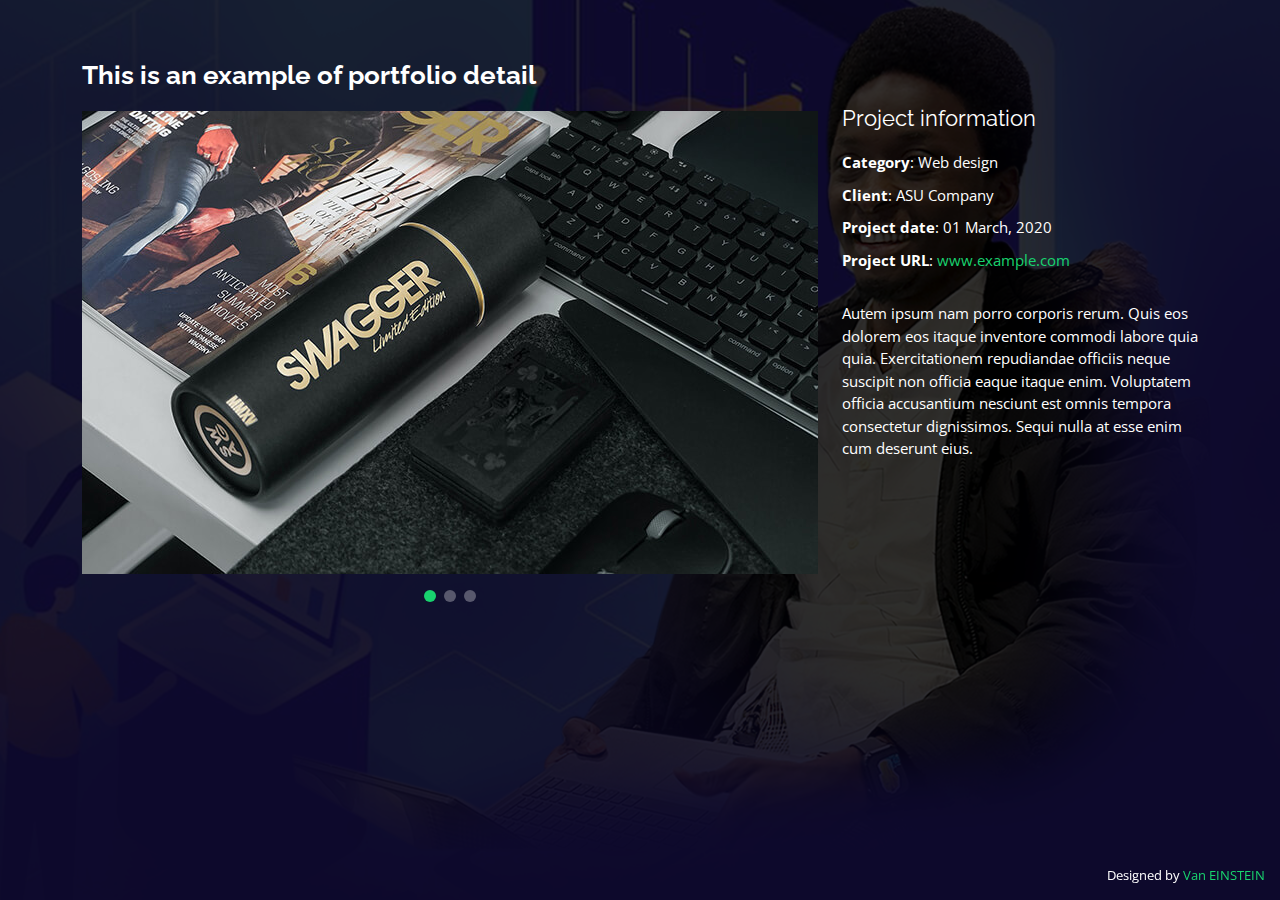
<file: portfolio-details.html>
<!DOCTYPE html>
<html lang="en">

<head>
  <meta charset="utf-8">
  <meta content="width=device-width, initial-scale=1.0" name="viewport">

  <title>Portfolio NDILI V E</title>
  <meta content="" name="description">
  <meta content="" name="keywords">

  <!-- Favicons -->

  <link href="assets/img/apple-touch-icon.png" rel="apple-touch-icon">

  <!-- Google Fonts -->
  <link href="https://fonts.googleapis.com/css?family=Open+Sans:300,300i,400,400i,600,600i,700,700i|Raleway:300,300i,400,400i,500,500i,600,600i,700,700i|Poppins:300,300i,400,400i,500,500i,600,600i,700,700i" rel="stylesheet">

  <!-- Vendor CSS Files -->
  <link href="assets/vendor/bootstrap/css/bootstrap.min.css" rel="stylesheet">
  <link href="assets/vendor/bootstrap-icons/bootstrap-icons.css" rel="stylesheet">
  <link href="assets/vendor/boxicons/css/boxicons.min.css" rel="stylesheet">
  <link href="assets/vendor/glightbox/css/glightbox.min.css" rel="stylesheet">
  <link href="assets/vendor/remixicon/remixicon.css" rel="stylesheet">
  <link href="assets/vendor/swiper/swiper-bundle.min.css" rel="stylesheet">

  <!-- Template Main CSS File -->
  <link href="assets/css/style.css" rel="stylesheet">

  <!-- =======================================================
  * Template Name: Personal - v4.10.0
  * Template URL: https://bootstrapmade.com/personal-free-resume-bootstrap-template/
  * Author: BootstrapMade.com
  * License: https://bootstrapmade.com/license/
  ======================================================== -->
</head>

<body>

  <main id="main">

    <!-- ======= Portfolio Details ======= -->
    <div id="portfolio-details" class="portfolio-details">
      <div class="container">

        <div class="row">

          <div class="col-lg-8">
            <h2 class="portfolio-title">This is an example of portfolio detail</h2>

            <div class="portfolio-details-slider swiper">
              <div class="swiper-wrapper align-items-center">

                <div class="swiper-slide">
                  <img src="assets/img/portfolio/portfolio-details-1.jpg" alt="">
                </div>

                <div class="swiper-slide">
                  <img src="assets/img/portfolio/portfolio-details-2.jpg" alt="">
                </div>

                <div class="swiper-slide">
                  <img src="assets/img/portfolio/portfolio-details-3.jpg" alt="">
                </div>

              </div>
              <div class="swiper-pagination"></div>
            </div>

          </div>

          <div class="col-lg-4 portfolio-info">
            <h3>Project information</h3>
            <ul>
              <li><strong>Category</strong>: Web design</li>
              <li><strong>Client</strong>: ASU Company</li>
              <li><strong>Project date</strong>: 01 March, 2020</li>
              <li><strong>Project URL</strong>: <a href="#">www.example.com</a></li>
            </ul>

            <p>
              Autem ipsum nam porro corporis rerum. Quis eos dolorem eos itaque inventore commodi labore quia quia. Exercitationem repudiandae officiis neque suscipit non officia eaque itaque enim. Voluptatem officia accusantium nesciunt est omnis tempora consectetur dignissimos. Sequi nulla at esse enim cum deserunt eius.
            </p>
          </div>

        </div>

      </div>
    </div><!-- End Portfolio Details -->

  </main><!-- End #main -->

  <div class="credits">
    <!-- All the links in the footer should remain intact. -->
    <!-- You can delete the links only if you purchased the pro version. -->
    <!-- Licensing information: https://bootstrapmade.com/license/ -->
    <!-- Purchase the pro version with working PHP/AJAX contact form: https://bootstrapmade.com/personal-free-resume-bootstrap-template/ -->
    Designed by <a href="https://bootstrapmade.com/">Van EINSTEIN</a>
  </div>

  <!-- Vendor JS Files -->
  <script src="assets/vendor/purecounter/purecounter_vanilla.js"></script>
  <script src="assets/vendor/bootstrap/js/bootstrap.bundle.min.js"></script>
  <script src="assets/vendor/glightbox/js/glightbox.min.js"></script>
  <script src="assets/vendor/isotope-layout/isotope.pkgd.min.js"></script>
  <script src="assets/vendor/swiper/swiper-bundle.min.js"></script>
  <script src="assets/vendor/waypoints/noframework.waypoints.js"></script>
  <script src="assets/vendor/php-email-form/validate.js"></script>

  <!-- Template Main JS File -->
  <script src="assets/js/main.js"></script>

</body>

</html>
</file>
<file: assets/css/style.css>
/**
* Template Name: Personal - v4.10.0
* Template URL: https://bootstrapmade.com/personal-free-resume-bootstrap-template/
* Author: BootstrapMade.com
* License: https://bootstrapmade.com/license/
*/

/*--------------------------------------------------------------
# General
--------------------------------------------------------------*/
body {
  font-family: "Open Sans", sans-serif;
  background-color: #040404;
  color: #fff;
  position: relative;
  background: transparent;
}

body::before {
  content: "";
  position: fixed;
  background: #040404 url("../img/retouche Portfolio.png") top right no-repeat;
  background-size: cover;
  left: 0;
  right: 0;
  top: 0;
  height: 100vh;
  z-index: -1;
}

@media (min-width: 1024px) {
  body::before {
    background-attachment: fixed;
  }
}

a {
  color: #18d26e;
  text-decoration: none;
}

a:hover {
  color: #35e888;
  text-decoration: none;
}

h1,
h2,
h3,
h4,
h5,
h6 {
  font-family: "Raleway", sans-serif;
}

/*--------------------------------------------------------------
# Header
--------------------------------------------------------------*/
#header {
  transition: ease-in-out 0.3s;
  position: relative;
  height: 100vh;
  display: flex;
  align-items: center;
  z-index: 997;
  overflow-y: auto;
}

#header * {
  transition: ease-in-out 0.3s;
}

#header h1 {
  font-size: 48px;
  margin: 0;
  padding: 0;
  line-height: 1;
  font-weight: 700;
  font-family: "Poppins", sans-serif;
}

#header h1 a,
#header h1 a:hover {
  color: #fff;
  line-height: 1;
  display: inline-block;
}

#header h2 {
  font-size: 24px;
  margin-top: 20px;
  color: rgba(255, 255, 255, 0.8);
}

#header h2 span {
  color: #fff;
  border-bottom: 2px solid #18d26e;
  padding-bottom: 6px;
}

#header img {
  padding: 0;
  margin: 0;
}

#header .social-links {
  margin-top: 40px;
  display: flex;
}

#header .social-links a {
  font-size: 16px;
  display: flex;
  justify-content: center;
  align-items: center;
  background: rgba(255, 255, 255, 0.1);
  color: #fff;
  line-height: 1;
  margin-right: 8px;
  border-radius: 50%;
  width: 40px;
  height: 40px;
}

#header .social-links a:hover {
  background: #18d26e;
}

@media (max-width: 992px) {
  #header h1 {
    font-size: 36px;
  }

  #header h2 {
    font-size: 20px;
    line-height: 30px;
  }

  #header .social-links {
    margin-top: 15px;
  }

  #header .container {
    display: flex;
    flex-direction: column;
    align-items: center;
  }
}

/* Header Top */
#header.header-top {
  height: 80px;
  position: fixed;
  left: 0;
  top: 0;
  right: 0;
  background: rgba(0, 0, 0, 0.9);
}

#header.header-top .social-links,
#header.header-top h2 {
  display: none;
}

#header.header-top h1 {
  margin-right: auto;
  font-size: 36px;
}

#header.header-top .container {
  display: flex;
  align-items: center;
}

#header.header-top .navbar {
  margin: 0;
}

@media (max-width: 768px) {
  #header.header-top {
    height: 60px;
  }

  #header.header-top h1 {
    font-size: 26px;
  }
}

/*--------------------------------------------------------------
# Navigation Menu
--------------------------------------------------------------*/
/**
* Desktop Navigation 
*/
.navbar {
  padding: 0;
  margin-top: 35px;
}

.navbar ul {
  margin: 0;
  padding: 0;
  display: flex;
  list-style: none;
  align-items: center;
}

.navbar li {
  position: relative;
}

.navbar li+li {
  margin-left: 30px;
}

.navbar a,
.navbar a:focus {
  display: flex;
  align-items: center;
  justify-content: space-between;
  padding: 0;
  font-family: "Poppins", sans-serif;
  font-size: 16px;
  font-weight: 400;
  color: rgba(255, 255, 255, 0.7);
  white-space: nowrap;
  transition: 0.3s;
}

.navbar a i,
.navbar a:focus i {
  font-size: 12px;
  line-height: 0;
  margin-left: 5px;
}

.navbar a:before {
  content: "";
  position: absolute;
  width: 0;
  height: 2px;
  bottom: -4px;
  left: 0;
  background-color: #18d26e;
  visibility: hidden;
  width: 0px;
  transition: all 0.3s ease-in-out 0s;
}

.navbar a:hover:before,
.navbar li:hover>a:before,
.navbar .active:before {
  visibility: visible;
  width: 25px;
}

.navbar a:hover,
.navbar .active,
.navbar .active:focus,
.navbar li:hover>a {
  color: #fff;
}

/**
* Mobile Navigation 
*/
.mobile-nav-toggle {
  color: #fff;
  font-size: 28px;
  cursor: pointer;
  display: none;
  line-height: 0;
  transition: 0.5s;
  position: fixed;
  right: 15px;
  top: 15px;
}

@media (max-width: 991px) {
  .mobile-nav-toggle {
    display: block;
  }

  .navbar ul {
    display: none;
  }
}

.navbar-mobile {
  position: fixed;
  overflow: hidden;
  top: 0;
  right: 0;
  left: 0;
  bottom: 0;
  background: rgba(0, 0, 0, 0.9);
  transition: 0.3s;
  z-index: 999;
  margin-top: 0;
}

.navbar-mobile .mobile-nav-toggle {
  position: absolute;
  top: 15px;
  right: 15px;
}

.navbar-mobile ul {
  display: block;
  position: absolute;
  top: 55px;
  right: 15px;
  bottom: 45px;
  left: 15px;
  padding: 10px 0;
  overflow-y: auto;
  transition: 0.3s;
  border: 2px solid rgba(255, 255, 255, 0.2);
}

.navbar-mobile li {
  padding: 12px 20px;
}

.navbar-mobile li+li {
  margin: 0;
}

.navbar-mobile a,
.navbar-mobile a:focus {
  font-size: 16px;
  position: relative;
}

/*--------------------------------------------------------------
# Sections General
--------------------------------------------------------------*/
section {
  overflow: hidden;
  position: absolute;
  width: 100%;
  top: 140px;
  bottom: 100%;
  opacity: 0;
  transition: ease-in-out 0.4s;
  z-index: 2;
}

section.section-show {
  top: 100px;
  bottom: auto;
  opacity: 1;
  padding-bottom: 45px;
}

section .container {
  background: rgba(0, 0, 0, 0.9);
  padding: 30px;
}

@media (max-width: 768px) {
  section {
    top: 120px;
  }

  section.section-show {
    top: 80px;
  }
}

.section-title h2 {
  font-size: 14px;
  font-weight: 500;
  padding: 0;
  line-height: 1px;
  margin: 0 0 20px 0;
  letter-spacing: 2px;
  text-transform: uppercase;
  color: #aaaaaa;
  font-family: "Poppins", sans-serif;
}

.section-title h2::after {
  content: "";
  width: 120px;
  height: 1px;
  display: inline-block;
  background: #4ceb95;
  margin: 4px 10px;
}

.section-title p {
  margin: 0;
  margin: -15px 0 15px 0;
  font-size: 36px;
  font-weight: 700;
  text-transform: uppercase;
  font-family: "Poppins", sans-serif;
  color: #fff;
}

/*--------------------------------------------------------------
# About
--------------------------------------------------------------*/
.about-me .content h3 {
  font-weight: 700;
  font-size: 26px;
  color: #18d26e;
}

.about-me .content ul {
  list-style: none;
  padding: 0;
}

.about-me .content ul li {
  margin-bottom: 20px;
  display: flex;
  align-items: center;
}

.about-me .content ul strong {
  margin-right: 10px;
}

.about-me .content ul i {
  font-size: 16px;
  margin-right: 5px;
  color: #18d26e;
  line-height: 0;
}

.about-me .content p:last-child {
  margin-bottom: 0;
}

/*--------------------------------------------------------------
# Counts
--------------------------------------------------------------*/
.counts {
  padding: 70px 0 60px;
}

.counts .count-box {
  padding: 30px 30px 25px 30px;
  width: 100%;
  position: relative;
  text-align: center;
  background: rgba(255, 255, 255, 0.08);
}

.counts .count-box i {
  position: absolute;
  top: -25px;
  left: 50%;
  transform: translateX(-50%);
  font-size: 24px;
  background: rgba(255, 255, 255, 0.1);
  padding: 12px;
  color: #18d26e;
  border-radius: 50px;
  line-height: 0;
}

.counts .count-box span {
  font-size: 36px;
  display: block;
  font-weight: 600;
  color: #fff;
}

.counts .count-box p {
  padding: 0;
  margin: 0;
  font-family: "Raleway", sans-serif;
  font-size: 14px;
}

/*--------------------------------------------------------------
# Skills
--------------------------------------------------------------*/
.skills .progress {
  height: 60px;
  display: block;
  background: none;
  border-radius: 0;
}

.skills .progress .skill {
  padding: 10px 0;
  margin: 0;
  text-transform: uppercase;
  display: block;
  font-weight: 600;
  font-family: "Poppins", sans-serif;
  color: #fff;
}

.skills .progress .skill .val {
  float: right;
  font-style: normal;
}

.skills .progress-bar-wrap {
  background: rgba(255, 255, 255, 0.2);
}

.skills .progress-bar {
  width: 1px;
  height: 10px;
  transition: 0.9s;
  background-color: #18d26e;
}

/*--------------------------------------------------------------
# Interests
--------------------------------------------------------------*/
.interests .icon-box {
  display: flex;
  align-items: center;
  padding: 20px;
  background: rgba(255, 255, 255, 0.08);
  transition: ease-in-out 0.3s;
}

.interests .icon-box i {
  font-size: 32px;
  padding-right: 10px;
  line-height: 1;
}

.interests .icon-box h3 {
  font-weight: 700;
  margin: 0;
  padding: 0;
  line-height: 1;
  font-size: 16px;
  color: #fff;
}

.interests .icon-box:hover {
  background: rgba(255, 255, 255, 0.12);
}

/*--------------------------------------------------------------
# Testimonials
--------------------------------------------------------------*/
.testimonials .testimonials-carousel,
.testimonials .testimonials-slider {
  overflow: hidden;
}

.testimonials .testimonial-item {
  box-sizing: content-box;
  min-height: 320px;
}

.testimonials .testimonial-item .testimonial-img {
  width: 90px;
  border-radius: 50%;
  margin: -40px 0 0 40px;
  position: relative;
  z-index: 2;
  border: 6px solid rgba(255, 255, 255, 0.12);
}

.testimonials .testimonial-item h3 {
  font-size: 18px;
  font-weight: bold;
  margin: 10px 0 5px 45px;
  color: #fff;
}

.testimonials .testimonial-item h4 {
  font-size: 14px;
  color: #999;
  margin: 0 0 0 45px;
}

.testimonials .testimonial-item .quote-icon-left,
.testimonials .testimonial-item .quote-icon-right {
  color: rgba(255, 255, 255, 0.25);
  font-size: 26px;
}

.testimonials .testimonial-item .quote-icon-left {
  display: inline-block;
  left: -5px;
  position: relative;
}

.testimonials .testimonial-item .quote-icon-right {
  display: inline-block;
  right: -5px;
  position: relative;
  top: 10px;
}

.testimonials .testimonial-item p {
  font-style: italic;
  margin: 0 15px 0 15px;
  padding: 20px 20px 60px 20px;
  background: rgba(255, 255, 255, 0.1);
  position: relative;
  border-radius: 6px;
  position: relative;
  z-index: 1;
}

.testimonials .swiper-pagination {
  margin-top: 20px;
  position: relative;
}

.testimonials .swiper-pagination .swiper-pagination-bullet {
  width: 12px;
  height: 12px;
  opacity: 1;
  background-color: rgba(255, 255, 255, 0.3);
}

.testimonials .swiper-pagination .swiper-pagination-bullet-active {
  background-color: #18d26e;
}

/*--------------------------------------------------------------
# Resume
--------------------------------------------------------------*/
.resume .resume-title {
  font-size: 26px;
  font-weight: 700;
  margin-top: 20px;
  margin-bottom: 20px;
  color: #fff;
}

.resume .resume-item {
  padding: 0 0 20px 20px;
  margin-top: -2px;
  border-left: 2px solid rgba(255, 255, 255, 0.2);
  position: relative;
}

.resume .resume-item h4 {
  line-height: 18px;
  font-size: 18px;
  font-weight: 600;
  text-transform: uppercase;
  font-family: "Poppins", sans-serif;
  color: #18d26e;
  margin-bottom: 10px;
}

.resume .resume-item h5 {
  font-size: 16px;
  background: rgba(255, 255, 255, 0.15);
  padding: 5px 15px;
  display: inline-block;
  font-weight: 600;
  margin-bottom: 10px;
}

.resume .resume-item ul {
  padding-left: 20px;
}

.resume .resume-item ul li {
  padding-bottom: 10px;
}

.resume .resume-item:last-child {
  padding-bottom: 0;
}

.resume .resume-item::before {
  content: "";
  position: absolute;
  width: 16px;
  height: 16px;
  border-radius: 50px;
  left: -9px;
  top: 0;
  background: #18d26e;
  border: 2px solid #18d26e;
}

/*--------------------------------------------------------------
# Services
--------------------------------------------------------------*/
.services .icon-box {
  text-align: center;
  background: rgba(204, 204, 204, 0.1);
  padding: 80px 20px;
  transition: all ease-in-out 0.3s;
}

.services .icon-box .icon {
  margin: 0 auto;
  width: 64px;
  height: 64px;
  background: #18d26e;
  border-radius: 5px;
  transition: all 0.3s ease-out 0s;
  display: flex;
  align-items: center;
  justify-content: center;
  margin-bottom: 20px;
  transform-style: preserve-3d;
}

.services .icon-box .icon i {
  color: #fff;
  font-size: 28px;
}

.services .icon-box .icon::before {
  position: absolute;
  content: "";
  left: -8px;
  top: -8px;
  height: 100%;
  width: 100%;
  background: rgba(255, 255, 255, 0.15);
  border-radius: 5px;
  transition: all 0.3s ease-out 0s;
  transform: translateZ(-1px);
}

.services .icon-box h4 {
  font-weight: 700;
  margin-bottom: 15px;
  font-size: 24px;
}

.services .icon-box h4 a {
  color: #fff;
}

.services .icon-box p {
  line-height: 24px;
  font-size: 14px;
  margin-bottom: 0;
}

.services .icon-box:hover {
  background: #18d26e;
  border-color: #18d26e;
}

.services .icon-box:hover .icon {
  background: #fff;
}

.services .icon-box:hover .icon i {
  color: #18d26e;
}

.services .icon-box:hover .icon::before {
  background: #35e888;
}

.services .icon-box:hover h4 a,
.services .icon-box:hover p {
  color: #fff;
}

/*--------------------------------------------------------------
# Portfolio
--------------------------------------------------------------*/
.portfolio .portfolio-item {
  margin-bottom: 30px;
}

.portfolio #portfolio-flters {
  padding: 0;
  margin: 0 auto 15px auto;
  list-style: none;
  text-align: center;
  border-radius: 50px;
  padding: 2px 15px;
}

.portfolio #portfolio-flters li {
  cursor: pointer;
  display: inline-block;
  padding: 8px 16px 10px 16px;
  font-size: 14px;
  font-weight: 600;
  line-height: 1;
  text-transform: uppercase;
  color: #fff;
  background: rgba(255, 255, 255, 0.1);
  margin: 0 3px 10px 3px;
  transition: all 0.3s ease-in-out;
  border-radius: 4px;
}

.portfolio #portfolio-flters li:hover,
.portfolio #portfolio-flters li.filter-active {
  background: #18d26e;
}

.portfolio #portfolio-flters li:last-child {
  margin-right: 0;
}

.portfolio .portfolio-wrap {
  transition: 0.3s;
  position: relative;
  overflow: hidden;
  z-index: 1;
  background: rgba(0, 0, 0, 0.6);
}

.portfolio .portfolio-wrap::before {
  content: "";
  background: rgba(0, 0, 0, 0.6);
  position: absolute;
  left: 30px;
  right: 30px;
  top: 30px;
  bottom: 30px;
  transition: all ease-in-out 0.3s;
  z-index: 2;
  opacity: 0;
}

.portfolio .portfolio-wrap .portfolio-info {
  opacity: 0;
  position: absolute;
  top: 0;
  left: 0;
  right: 0;
  bottom: 0;
  text-align: center;
  z-index: 3;
  transition: all ease-in-out 0.3s;
  display: flex;
  flex-direction: column;
  justify-content: center;
  align-items: center;
}

.portfolio .portfolio-wrap .portfolio-info::before {
  display: block;
  content: "";
  width: 48px;
  height: 48px;
  position: absolute;
  top: 35px;
  left: 35px;
  border-top: 3px solid #fff;
  border-left: 3px solid #fff;
  transition: all 0.5s ease 0s;
  z-index: 9994;
}

.portfolio .portfolio-wrap .portfolio-info::after {
  display: block;
  content: "";
  width: 48px;
  height: 48px;
  position: absolute;
  bottom: 35px;
  right: 35px;
  border-bottom: 3px solid #fff;
  border-right: 3px solid #fff;
  transition: all 0.5s ease 0s;
  z-index: 9994;
}

.portfolio .portfolio-wrap .portfolio-info h4 {
  font-size: 20px;
  color: #fff;
  font-weight: 600;
}

.portfolio .portfolio-wrap .portfolio-info p {
  color: #ffffff;
  font-size: 14px;
  text-transform: uppercase;
  padding: 0;
  margin: 0;
}

.portfolio .portfolio-wrap .portfolio-links {
  text-align: center;
  z-index: 4;
}

.portfolio .portfolio-wrap .portfolio-links a {
  color: #fff;
  margin: 0 2px;
  font-size: 28px;
  display: inline-block;
  transition: 0.3s;
}

.portfolio .portfolio-wrap .portfolio-links a:hover {
  color: #63eda3;
}

.portfolio .portfolio-wrap:hover::before {
  top: 0;
  left: 0;
  right: 0;
  bottom: 0;
  opacity: 1;
}

.portfolio .portfolio-wrap:hover .portfolio-info {
  opacity: 1;
}

.portfolio .portfolio-wrap:hover .portfolio-info::before {
  top: 15px;
  left: 15px;
}

.portfolio .portfolio-wrap:hover .portfolio-info::after {
  bottom: 15px;
  right: 15px;
}

/*--------------------------------------------------------------
# Portfolio Details
--------------------------------------------------------------*/
.portfolio-details {
  padding-top: 40px;
  background: rgba(0, 0, 0, 0.8);
  position: fixed;
  left: 0;
  right: 0;
  top: 0;
  bottom: 0;
  overflow-y: auto;
}

.portfolio-details .container {
  padding-top: 20px;
  padding-bottom: 40px;
}

.portfolio-details .portfolio-title {
  font-size: 26px;
  font-weight: 700;
  margin-bottom: 20px;
}

.portfolio-details .portfolio-info {
  padding-top: 45px;
}

.portfolio-details .portfolio-info h3 {
  font-size: 22px;
  font-weight: 400;
  margin-bottom: 20px;
}

.portfolio-details .portfolio-info ul {
  list-style: none;
  padding: 0;
  font-size: 15px;
}

.portfolio-details .portfolio-info ul li+li {
  margin-top: 10px;
}

.portfolio-details .portfolio-info p {
  font-size: 15px;
  padding: 15px 0 0 0;
}

@media (max-width: 992px) {
  .portfolio-details .portfolio-info {
    padding-top: 20px;
  }
}

.portfolio-details .swiper-pagination {
  margin-top: 20px;
  position: relative;
}

.portfolio-details .swiper-pagination .swiper-pagination-bullet {
  width: 12px;
  height: 12px;
  opacity: 1;
  background-color: rgba(255, 255, 255, 0.3);
}

.portfolio-details .swiper-pagination .swiper-pagination-bullet-active {
  background-color: #18d26e;
}

/*--------------------------------------------------------------
# Contact
--------------------------------------------------------------*/
.contact .info-box {
  color: #444444;
  padding: 20px;
  width: 100%;
  background: rgba(255, 255, 255, 0.08);
}

.contact .info-box i.bx {
  font-size: 24px;
  color: #18d26e;
  border-radius: 50%;
  padding: 14px;
  float: left;
  background: rgba(255, 255, 255, 0.1);
}

.contact .info-box h3 {
  font-size: 20px;
  color: rgba(255, 255, 255, 0.5);
  font-weight: 700;
  margin: 10px 0 8px 68px;
}

.contact .info-box p {
  padding: 0;
  color: #fff;
  line-height: 24px;
  font-size: 14px;
  margin: 0 0 0 68px;
}

.contact .info-box .social-links {
  margin: 5px 0 0 68px;
  display: flex;
}

.contact .info-box .social-links a {
  font-size: 18px;
  display: inline-block;
  color: #fff;
  line-height: 1;
  margin-right: 12px;
  transition: 0.3s;
}

.contact .info-box .social-links a:hover {
  color: #18d26e;
}

.contact .php-email-form {
  padding: 30px;
  background: rgba(255, 255, 255, 0.08);
}

.contact .php-email-form .error-message {
  display: none;
  background: rgba(255, 255, 255, 0.08);
  background: #ed3c0d;
  text-align: left;
  padding: 15px;
  font-weight: 600;
}

.contact .php-email-form .error-message br+br {
  margin-top: 25px;
}

.contact .php-email-form .sent-message {
  display: none;
  background: rgba(255, 255, 255, 0.08);
  background: #18d26e;
  text-align: center;
  padding: 15px;
  font-weight: 600;
}

.contact .php-email-form .loading {
  display: none;
  background: rgba(255, 255, 255, 0.08);
  text-align: center;
  padding: 15px;
}

.contact .php-email-form .loading:before {
  content: "";
  display: inline-block;
  border-radius: 50%;
  width: 24px;
  height: 24px;
  margin: 0 10px -6px 0;
  border: 3px solid #18d26e;
  border-top-color: #eee;
  -webkit-animation: animate-loading 1s linear infinite;
  animation: animate-loading 1s linear infinite;
}

.contact .php-email-form input,
.contact .php-email-form textarea {
  border-radius: 0;
  box-shadow: none;
  font-size: 14px;
  background: rgba(255, 255, 255, 0.08);
  border: 0;
  transition: 0.3s;
  color: #fff;
}

.contact .php-email-form input:focus,
.contact .php-email-form textarea:focus {
  background-color: rgba(255, 255, 255, 0.11);
}

.contact .php-email-form input::-moz-placeholder,
.contact .php-email-form textarea::-moz-placeholder {
  color: rgba(255, 255, 255, 0.3);
  opacity: 1;
}

.contact .php-email-form input::placeholder,
.contact .php-email-form textarea::placeholder {
  color: rgba(255, 255, 255, 0.3);
  opacity: 1;
}

.contact .php-email-form input {
  padding: 10px 15px;
}

.contact .php-email-form textarea {
  padding: 12px 15px;
}

.contact .php-email-form button[type=submit] {
  background: #18d26e;
  border: 0;
  padding: 10px 30px;
  color: #fff;
  transition: 0.4s;
  border-radius: 4px;
}

.contact .php-email-form button[type=submit]:hover {
  background: #15bb62;
}

@-webkit-keyframes animate-loading {
  0% {
    transform: rotate(0deg);
  }

  100% {
    transform: rotate(360deg);
  }
}

@keyframes animate-loading {
  0% {
    transform: rotate(0deg);
  }

  100% {
    transform: rotate(360deg);
  }
}

/*--------------------------------------------------------------
# Credits
--------------------------------------------------------------*/
.credits {
  position: fixed;
  right: 0;
  left: 0;
  bottom: 0;
  padding: 15px;
  text-align: right;
  font-size: 13px;
  color: #fff;
  z-index: 999999;
}

@media (max-width: 992px) {
  .credits {
    text-align: center;
    padding: 10px;
    background: rgba(0, 0, 0, 0.8);
  }
}

.credits a {
  color: #18d26e;
  transition: 0.3s;
}

.credits a:hover {
  color: #fff;
}
</file>
